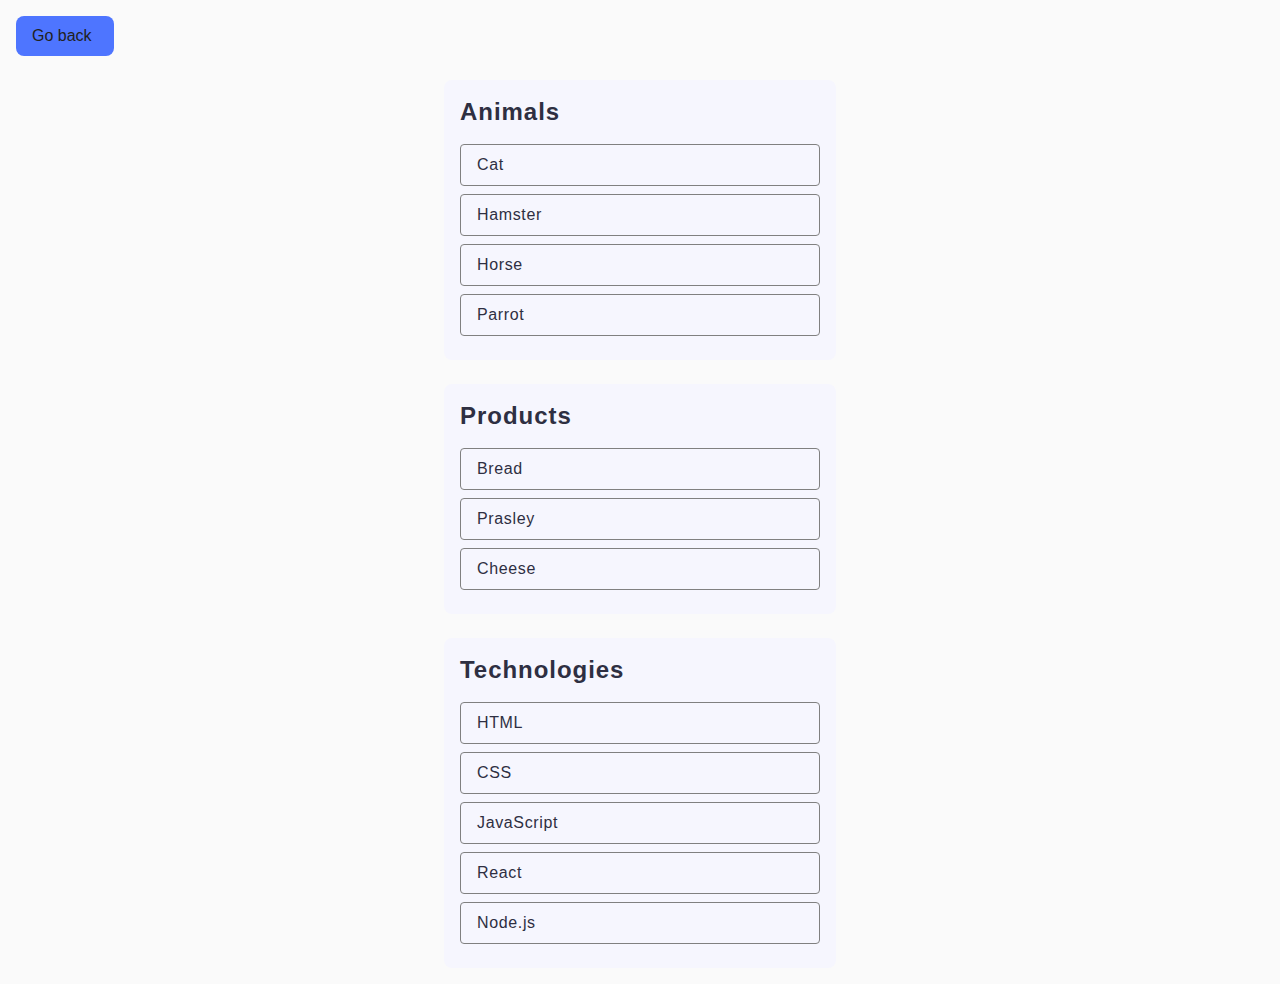
<file: task-1.html>
<!DOCTYPE html>
<html lang="en">
  <head>
    <meta charset="UTF-8" />
    <meta http-equiv="X-UA-Compatible" content="IE=edge" />
    <meta name="viewport" content="width=device-width, initial-scale=1.0" />
    <title>Task 1</title>
    <link rel="stylesheet" href="./css/common.css" />
    <link rel="stylesheet" href="./css/task-1.css" />
  </head>
  <body>
    <p><a href="./index.html" class="gb-btn">Go back</a></p>

    <ul id="categories">
      <li class="item">
        <h2 class="item-title">Animals</h2>

        <ul>
          <li class="item-text">Cat</li>
          <li class="item-text">Hamster</li>
          <li class="item-text">Horse</li>
          <li class="item-text">Parrot</li>
        </ul>
      </li>
      <li class="item">
        <h2 class="item-title">Products</h2>

        <ul>
          <li class="item-text">Bread</li>
          <li class="item-text">Prasley</li>
          <li class="item-text">Cheese</li>
        </ul>
      </li>
      <li class="item">
        <h2 class="item-title">Technologies</h2>

        <ul>
          <li class="item-text">HTML</li>
          <li class="item-text">CSS</li>
          <li class="item-text">JavaScript</li>
          <li class="item-text">React</li>
          <li class="item-text">Node.js</li>
        </ul>
      </li>
    </ul>

    <script src="./js/task-1.js" type="module"></script>
  </body>
</html>
</file>
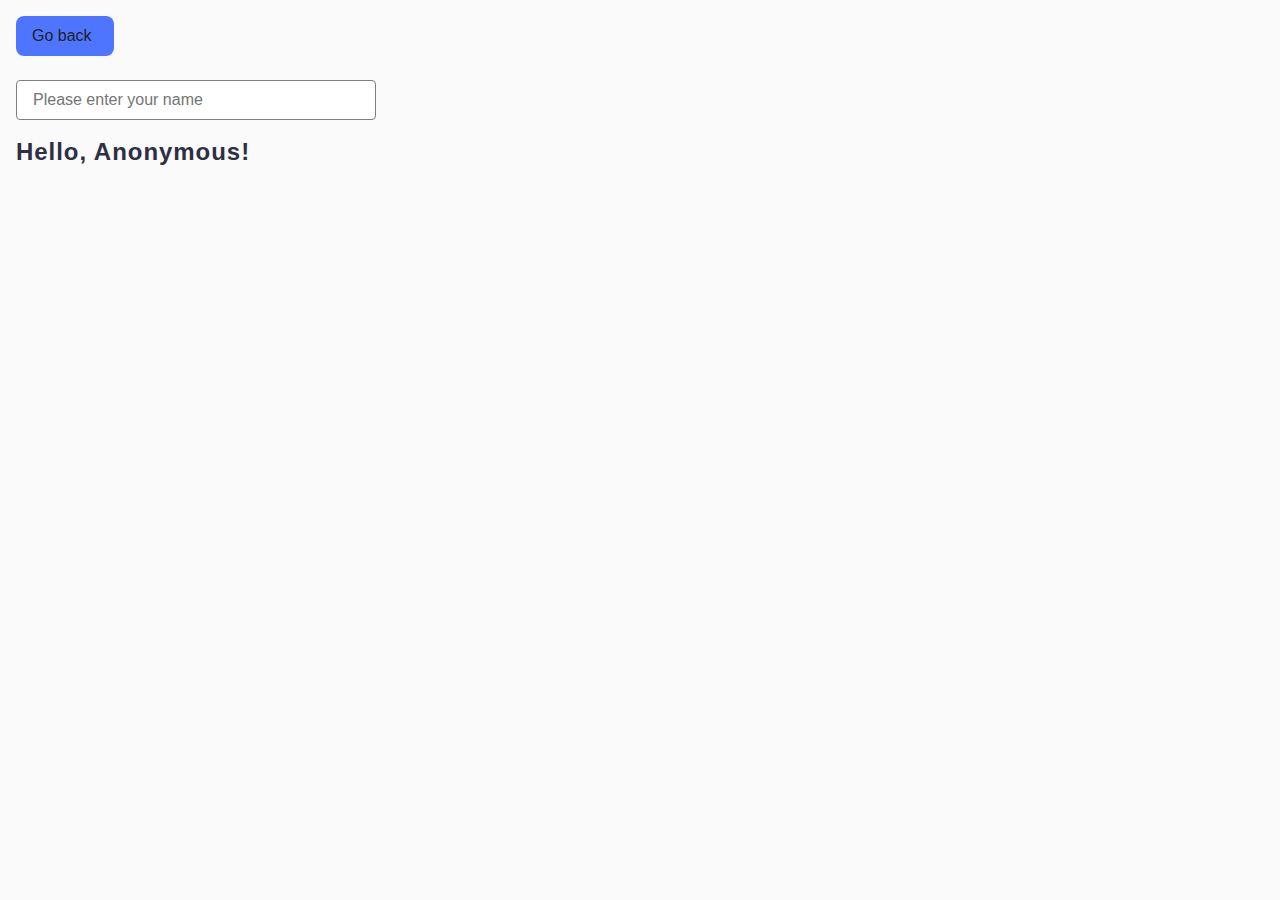
<file: task-3.html>
<!DOCTYPE html>
<html lang="en">
  <head>
    <meta charset="UTF-8" />
    <meta http-equiv="X-UA-Compatible" content="IE=edge" />
    <meta name="viewport" content="width=device-width, initial-scale=1.0" />
    <title>Task 3</title>
    <link rel="stylesheet" href="./css/common.css" />
    <link rel="stylesheet" href="./css/task-3.css" />
  </head>
  <body>
    <p><a href="./index.html" class="gb-btn">Go back</a></p>

    <input type="text" id="name-input" placeholder="Please enter your name" />
    <h1 class="title">Hello, <span id="name-output">Anonymous</span>!</h1>

    <script src="./js/task-3.js" type="module"></script>
  </body>
</html>
</file>
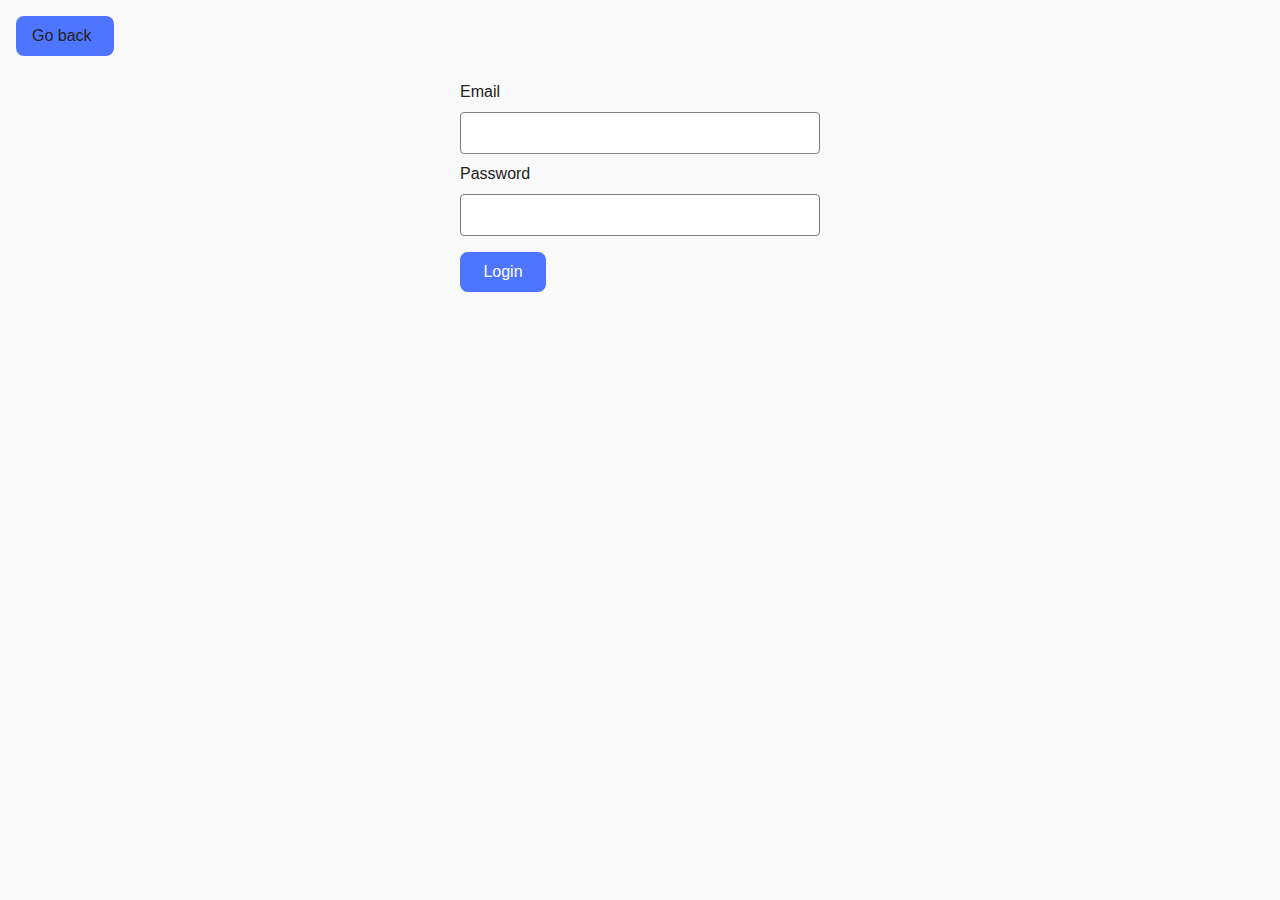
<file: task-4.html>
<!DOCTYPE html>
<html lang="en">
  <head>
    <meta charset="UTF-8" />
    <meta http-equiv="X-UA-Compatible" content="IE=edge" />
    <meta name="viewport" content="width=device-width, initial-scale=1.0" />
    <title>Task 4</title>
    <link rel="stylesheet" href="./css/common.css" />
    <link rel="stylesheet" href="./css/task-4.css" />
  </head>
  <body>
    <p><a href="./index.html" class="gb-btn">Go back</a></p>

    <form class="login-form">
      <label>
        Email
        <input type="email" name="email" />
      </label>
      <label>
        Password
        <input type="password" name="password" />
      </label>
      <button type="submit" class="form-btn">Login</button>
    </form>

    <script src="./js/task-4.js" type="module"></script>
  </body>
</html>
</file>
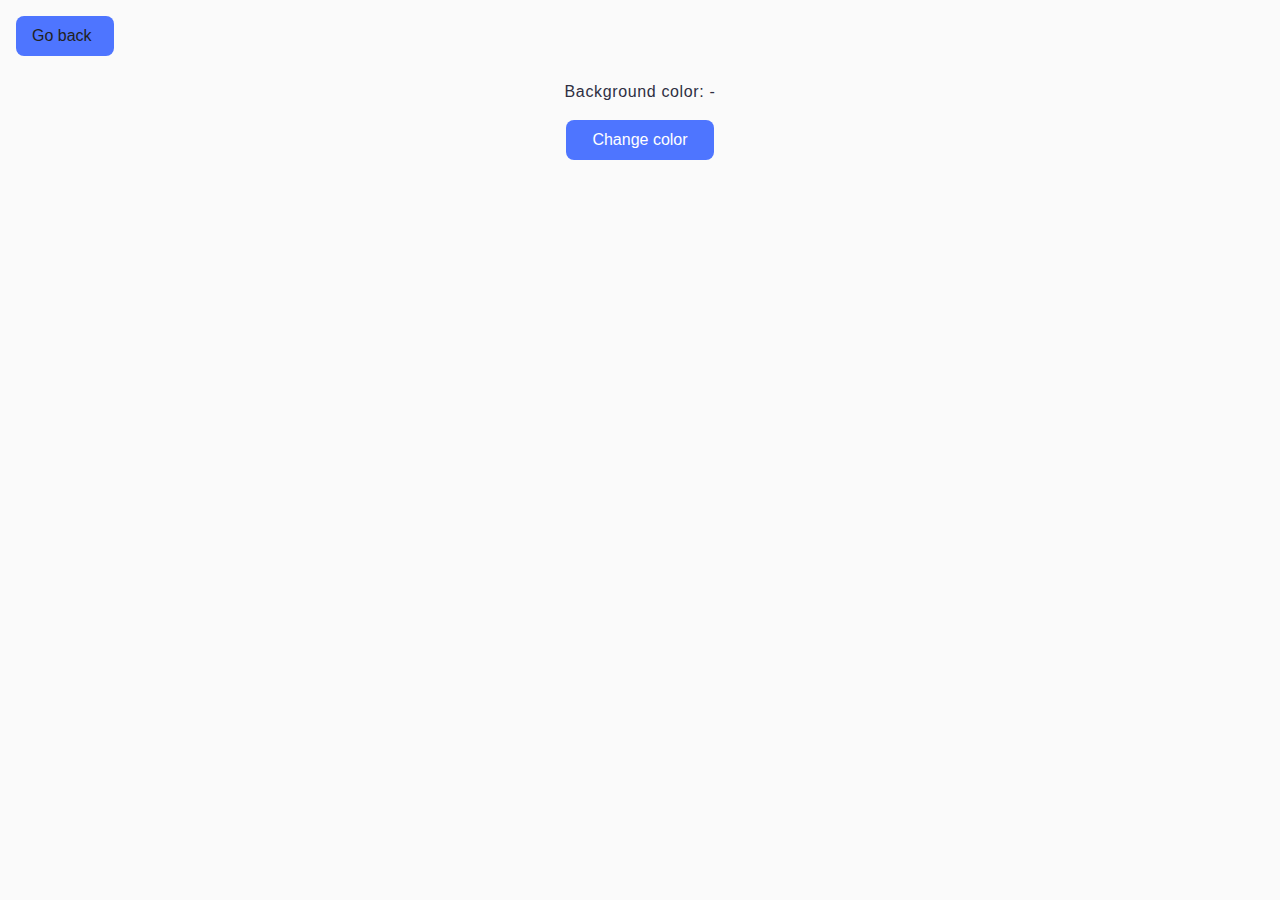
<file: task-5.html>
<!DOCTYPE html>
<html lang="en">
  <head>
    <meta charset="UTF-8" />
    <meta http-equiv="X-UA-Compatible" content="IE=edge" />
    <meta name="viewport" content="width=device-width, initial-scale=1.0" />
    <title>Task 5</title>
    <link rel="stylesheet" href="./css/common.css" />
    <link rel="stylesheet" href="./css/task-5.css" />
  </head>
  <body>
    <p><a href="./index.html" class="gb-btn">Go back</a></p>

    <div class="widget">
      <p class="widget-text">Background color: <span class="color">-</span></p>
      <button type="button" class="change-color">Change color</button>
    </div>

    <script src="./js/task-5.js" type="module"></script>
  </body>
</html>
</file>
<file: css/common.css>
* {
  box-sizing: border-box;
}

body {
  margin: 16px;
  font-family: -apple-system, BlinkMacSystemFont, "Segoe UI", Roboto, Oxygen,
    Ubuntu, Cantarell, "Open Sans", "Helvetica Neue", sans-serif;
  -webkit-font-smoothing: antialiased;
  -moz-osx-font-smoothing: grayscale;
  background-color: #fafafa;
  color: #212121;
  line-height: 1.5;
}

ul,
li,
ol {
  margin: 0;
  padding: 0;
  list-style: none;
}

h1,
h2,
h3,
h4,
h5,
h6,
p {
  margin: 0;
}

a {
  color: inherit;
  text-decoration: none;
}

button {
  border: none;
  background-color: transparent;
  padding: 0;
  cursor: pointer;
  font-family: inherit;
}

img {
  display: block;
  max-width: 100%;
  height: auto;
}

.gb-btn {
  display: flex;
  border-radius: 8px;
  padding: 8px 16px;
  width: 98px;
  height: 40px;
  background: #4e75ff;
  margin-bottom: 24px;
}

.btn-list {
  display: flex;
  gap: 16px;
  flex-direction: column;
}

.task-btn {
  border-radius: 8px;
  padding: 8px 16px;
  width: 86px;
  height: 40px;
  background: #4e75ff;
}

.task-btn:hover,
.task-btn:focus,
.gb-btn:hover,
.gb-btn:focus {
  background: #6c8cff;
  color: #fafafa;
}
</file>
<file: css/task-1.css>
#categories {
  display: flex;
  gap: 24px;
  flex-direction: column;
}

.item {
  width: 392px;
  padding: 16px;
  border-radius: 8px;
  margin: 0 auto;
  background-color: #f6f6fe;
}

.item-text {
  font-weight: 400;
  font-size: 16px;
  line-height: 1.5;
  letter-spacing: 0.04em;
  color: #2e2f42;
  padding: 8px 16px;
  margin-bottom: 8px;
  border: 1px solid #808080;
  border-radius: 4px;
}

.item-title {
  font-weight: 600;
  font-size: 24px;
  line-height: 1.33;
  letter-spacing: 0.04em;
  color: #2e2f42;
  margin-bottom: 16px;
}
</file>
<file: css/task-3.css>
#name-input {
  width: 360px;
  height: 40px;
  margin-bottom: 16px;
  padding: 8px 16px;
  border: 1px solid #808080;
  border-radius: 4px;
  font-size: 16px;
  line-height: 1.5;
}

#name-input:hover {
  border: 1px solid #4e75ff;
}

.title,
#name-output {
  font-weight: 600;
  font-size: 24px;
  line-height: 1.33;
  letter-spacing: 0.04em;
  color: #2e2f42;
}
</file>
<file: css/task-4.css>
.login-form {
  display: flex;
  flex-direction: column;
  width: 360px;
  margin: 0 auto;
}

.login-form label {
  display: flex;
  flex-direction: column;
  margin-bottom: 8px;
}

.login-form input {
  padding: 8px 16px;
  margin-top: 8px;
  border: 1px solid #808080;
  border-radius: 4px;
  font-size: 16px;
  line-height: 1.5;
  transition: border-color 250ms linear;
}

.login-form input:hover {
  border-color: #000000;
}

.form-btn {
  padding: 8px 16px;
  margin-top: 8px;
  width: 86px;
  height: 40px;
  border-radius: 8px;
  background-color: #4e75ff;
  color: #ffffff;
  font-size: 16px;
  line-height: 1.5;
  transition: background-color 250ms linear;
}

.form-btn:hover,
.form-btn:focus {
  background-color: #6c8cff;
}
</file>
<file: css/task-5.css>
.widget {
  display: flex;
  align-items: center;
  justify-content: center;
  flex-direction: column;
  gap: 16px;
}

.widget-text {
  font-weight: 400;
  font-size: 16px;
  line-height: 1.5;
  letter-spacing: 0.04em;
  color: #2e2f42;
}

.change-color {
  padding: 8px 16px;
  width: 148px;
  height: 40px;
  border-radius: 8px;
  background-color: #4e75ff;
  color: #ffffff;
  font-size: 16px;
  line-height: 1.5;
  transition: background-color 250ms linear;
}

.change-color:hover,
.change-color:focus {
  background-color: #6c8cff;
}
</file>
